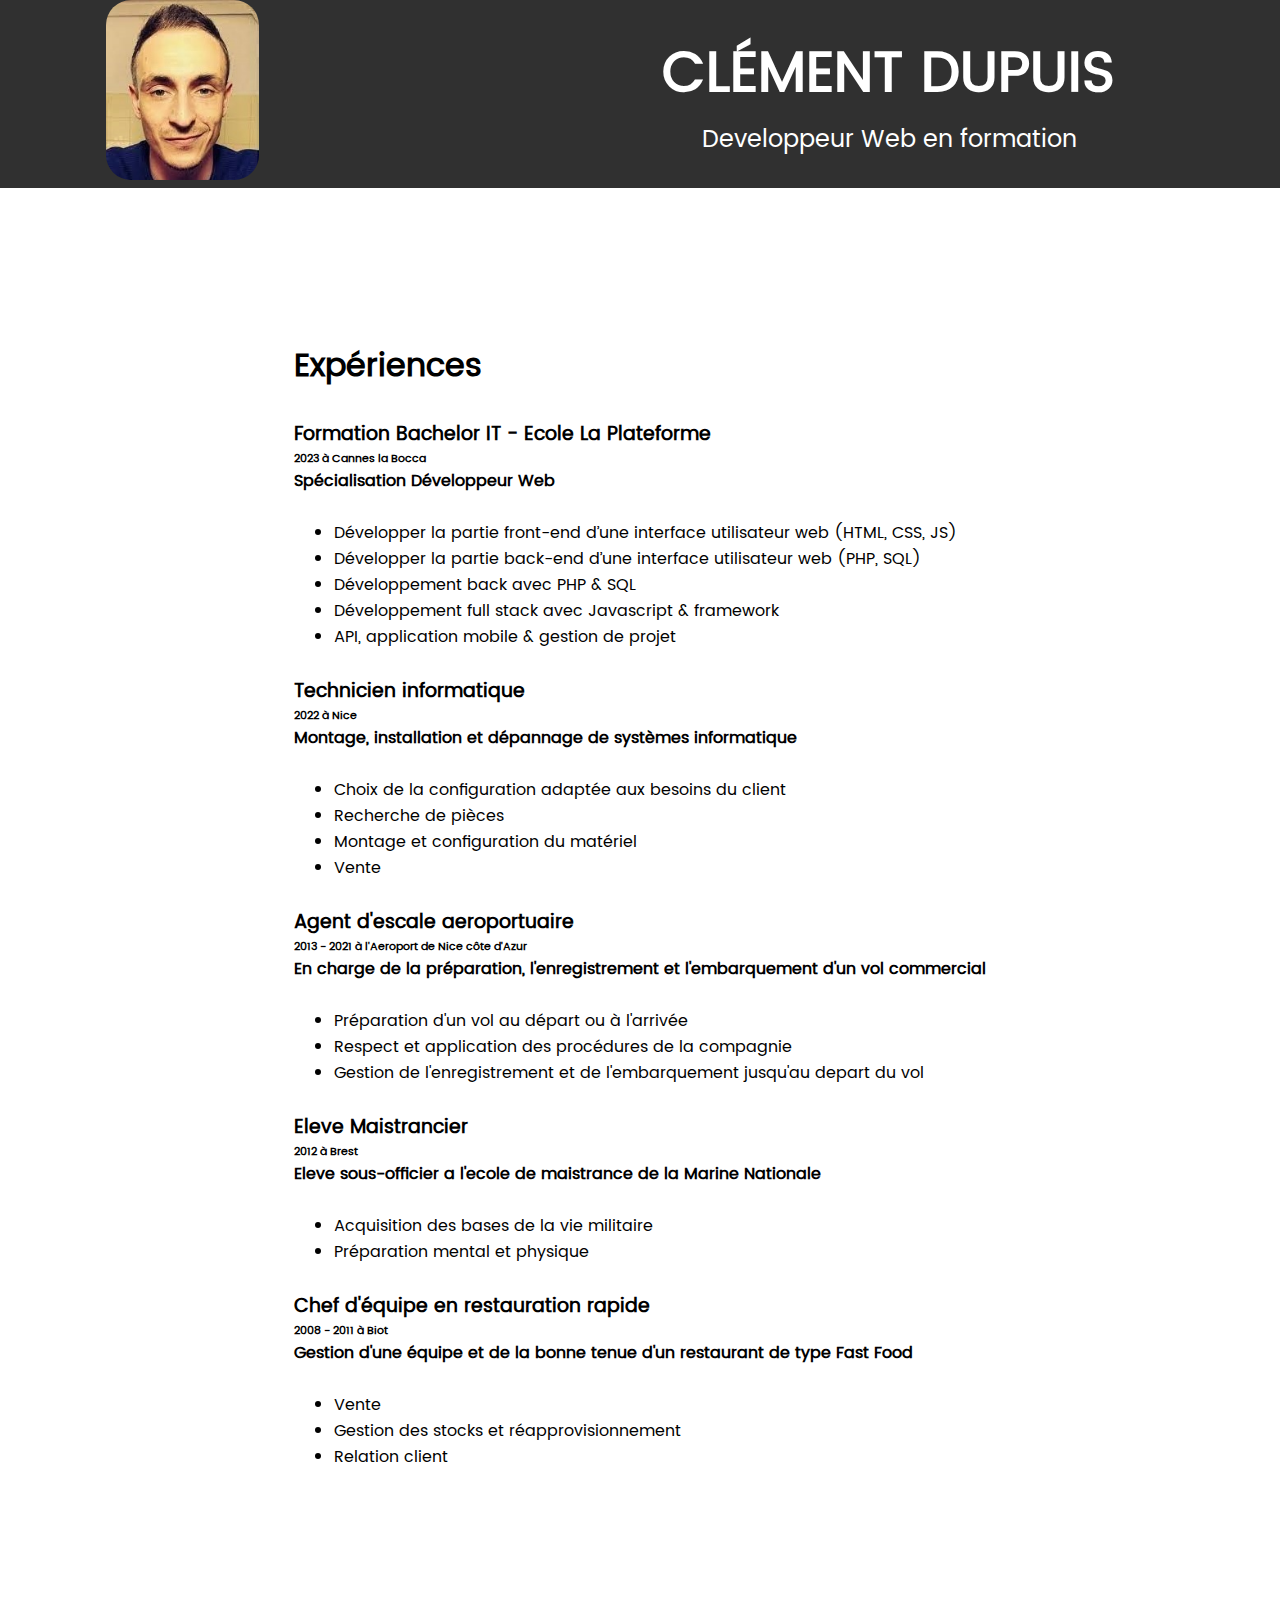
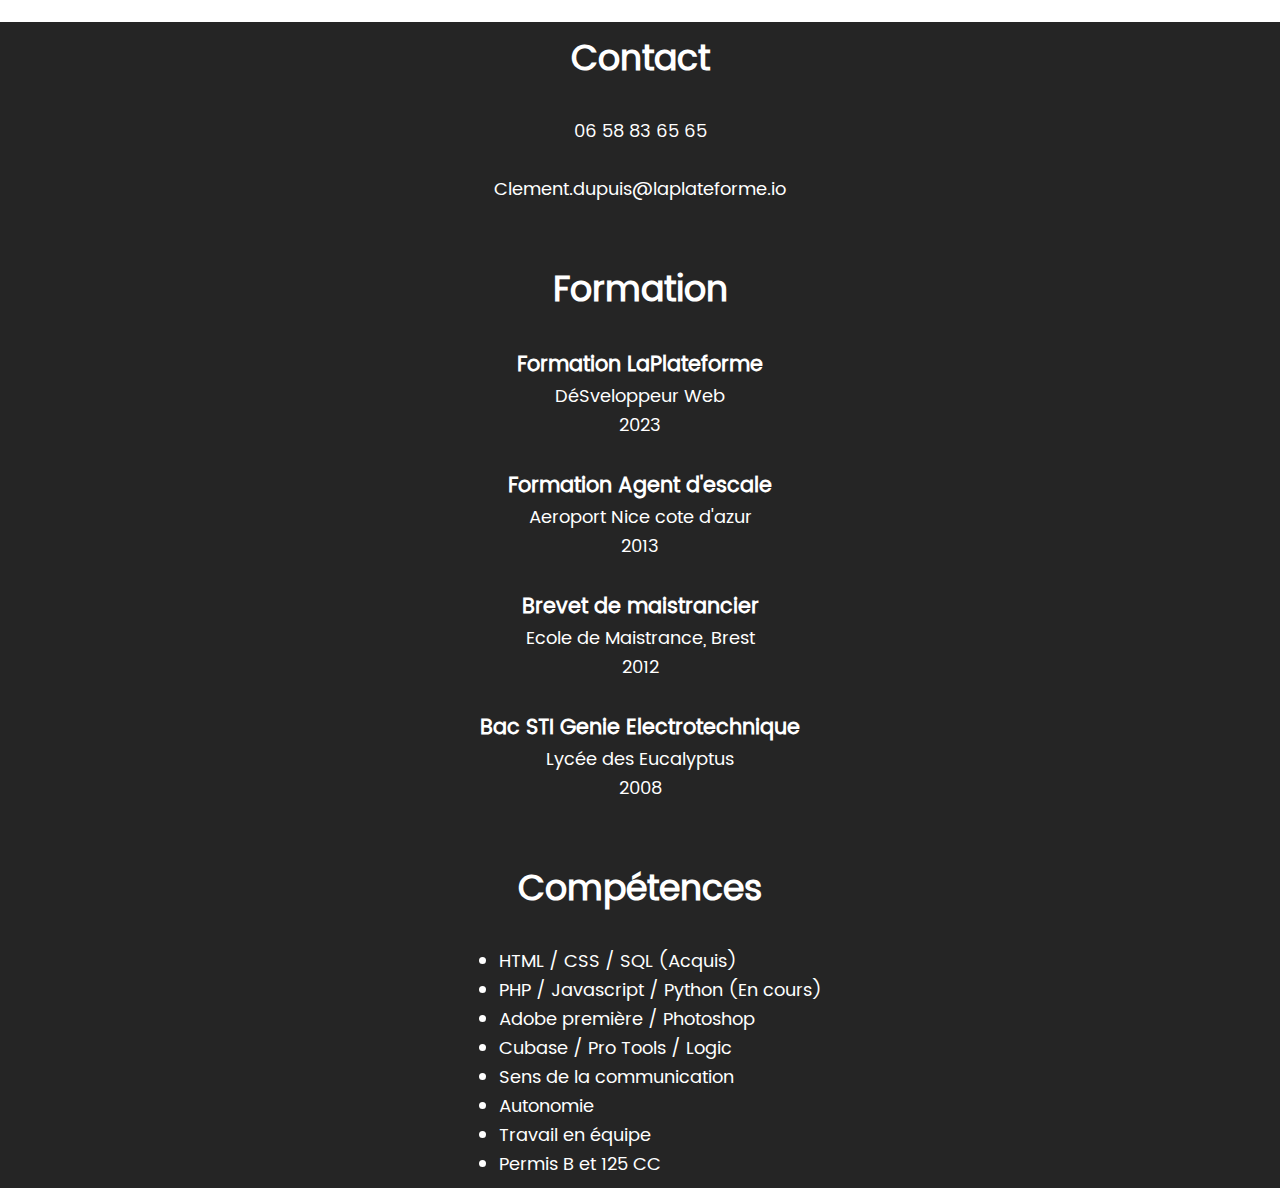
<file: index.html>
<!DOCTYPE html>
<html lang="en">
<head>
    <meta charset="UTF-8">
    <meta http-equiv="X-UA-Compatible" content="IE=edge">
    <meta name="viewport" content="width=device-width, initial-scale=1.0">
    <link rel="stylesheet" href="./style.css">
    <title>CV Clément Dupuis</title>
</head>
<body>
    <section class="et">
        <div class="bloc_et">
            <div class="photo">
                <img src="Photo_de_profil2.jpg" alt="Photo de profil" height="180">
            </div>
            <div class="titre">
                <h1>Clément DUPUIS</h1>
                <p>Developpeur Web en formation</p>
            </div>
        </div>
    </section>
    <section class="corp_cv">
        <div class="bloc_gauche">
            <div class="contact_et_form">
                <h1>Contact</h1> <br>
                <p>06 58 83 65 65</p> <br>
                <p>Clement.dupuis@laplateforme.io</p> <br> <br>
                <h1>Formation</h1> <br>
                <h3>Formation LaPlateforme</h3>
                <p>DéSveloppeur Web</p>
                <p>2023</p> <br>
                <h3>Formation Agent d'escale</h3>
                <p>Aeroport Nice cote d'azur</p>
                <p>2013</p> <br>
                <h3>Brevet de maistrancier</h3>
                <p>Ecole de Maistrance, Brest</p>
                <p>2012</p> <br>
                <h3>Bac STI Genie Electrotechnique</h3>
                <p>Lycée des Eucalyptus</p>
                <p>2008</p> <br> <br>
                <h1>Compétences</h1> <br>
                <ul>
                    <li>HTML / CSS / SQL (Acquis)</li>
                    <li>PHP / Javascript / Python (En cours)</li>
                    <li>Adobe première / Photoshop </li>
                    <li>Cubase / Pro Tools / Logic</li>
                    <li>Sens de la communication</li>
                    <li>Autonomie</li>
                    <li>Travail en équipe</li>
                    <li>Permis B et 125 CC</li>
                </ul>
            </div>
        </div>
        <div class="bloc_droite">
            <div class="exp">
                <h1>Expériences</h1> <br>
                <h3>Formation Bachelor IT - Ecole La Plateforme</h3>
                <h6>2023 à Cannes la Bocca</h6>   
                <h4>Spécialisation Développeur Web</h4> <br>
                    <ul>
                        <li>Développer la partie front-end d’une interface utilisateur web (HTML, CSS, JS)</li>
                        <li>Développer la partie back-end d’une interface utilisateur web (PHP, SQL)</li>
                        <li>Développement back avec PHP & SQL</li>
                        <li>Développement full stack avec Javascript & framework</li>
                        <li>API, application mobile & gestion de projet</li>
                    </ul> <br>
                <h3>Technicien informatique</h3>
                <h6>2022 à Nice</h6>
                <h4>Montage, installation et dépannage de systèmes informatique</h4> <br>
                    <ul>
                        <li>Choix de la configuration adaptée aux besoins du client</li>
                        <li>Recherche de pièces</li>
                        <li>Montage et configuration du matériel</li>
                        <li>Vente</li>
                    </ul> <br>
                <h3>Agent d'escale aeroportuaire</h3>
                <h6>2013 - 2021 à l'Aeroport de Nice côte d'Azur</h6>
                <h4>En charge de la préparation, l'enregistrement et l'embarquement d'un vol commercial</h4> <br>
                    <ul>
                        <li>Préparation d'un vol au départ ou à l'arrivée</li>
                        <li>Respect et application des procédures de la compagnie</li>
                        <li>Gestion de l'enregistrement et de l'embarquement jusqu'au depart du vol</li>
                    </ul> <br>
                <h3>Eleve Maistrancier</h3>
                <h6>2012 à Brest</h6>
                <h4>Eleve sous-officier a l'ecole de maistrance de la Marine Nationale</h4> <br>
                    <ul>
                        <li>Acquisition des bases de la vie militaire</li>
                        <li>Préparation mental et physique</li>
                    </ul> <br>
                    <h3>Chef d'équipe en restauration rapide</h3>
                    <h6>2008 - 2011 à Biot</h6>
                    <h4>Gestion d'une équipe et de la bonne tenue d'un restaurant de type Fast Food</h4> <br>
                        <ul>
                            <li>Vente</li>
                            <li>Gestion des stocks et réapprovisionnement</li>
                            <li>Relation client</li>
                        </ul>
            </div>
        </div>
    </section>
</body>
</html>
</file>
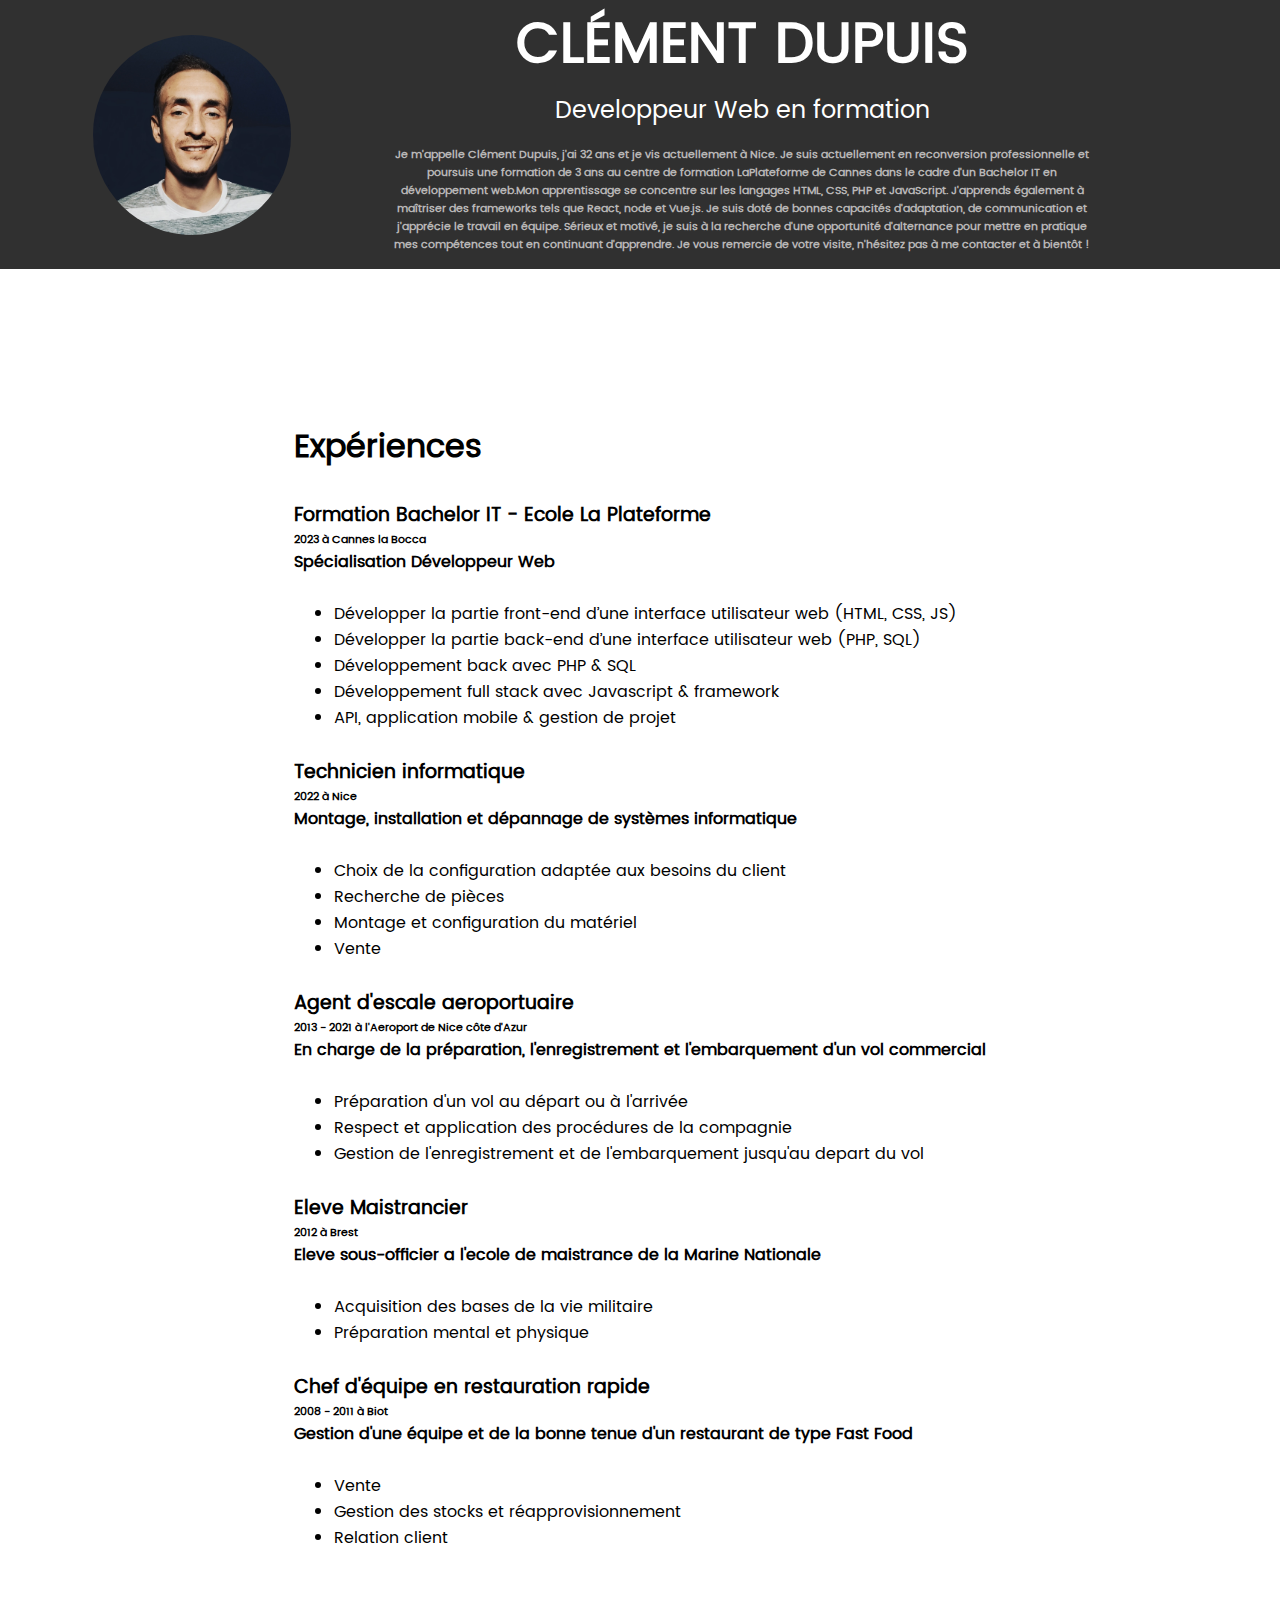
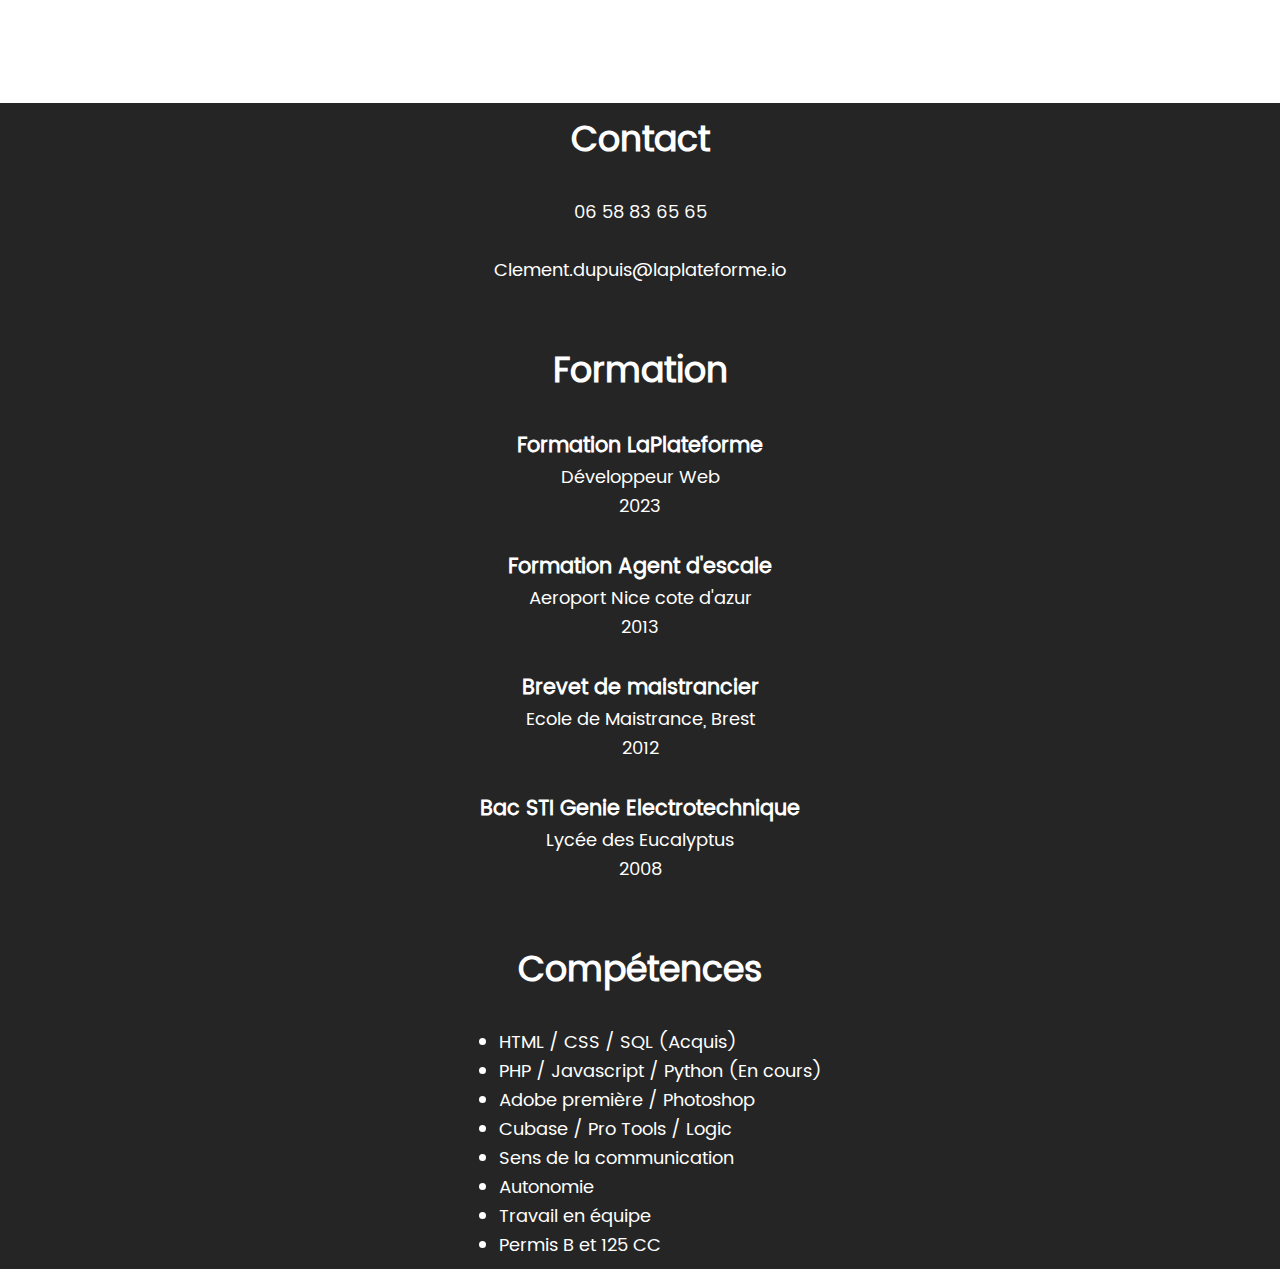
<file: CV juin Clement Dupuis/index.html>
<!DOCTYPE html>
<html lang="en">
<head>
    <meta charset="UTF-8">
    <meta http-equiv="X-UA-Compatible" content="IE=edge">
    <meta name="viewport" content="width=device-width, initial-scale=1.0">
    <link rel="stylesheet" href="./style.css">
    <title>CV Clément Dupuis</title>
</head>
<body>
    <section class="et">
        <div class="bloc_et">
            <div class="photo">
                <img src="img_profil.jpg" alt="Photo de profil" height="200">
            </div>
            <div class="titre">
                <h1>Clément DUPUIS</h1>
                <p>Developpeur Web en formation</p>
                <h6>Je m'appelle Clément Dupuis, j'ai 32 ans et je vis actuellement à Nice. 
                    Je suis actuellement en reconversion professionnelle et poursuis une formation de 3 ans au centre de formation LaPlateforme de Cannes
                    dans le cadre d'un Bachelor IT en développement web.Mon apprentissage se concentre sur les langages HTML, CSS, PHP et JavaScript. J'apprends également à maîtriser des frameworks tels que React, node et Vue.js.
                    Je suis doté de bonnes capacités d'adaptation, de communication et j'apprécie le travail en équipe.
                    Sérieux et motivé, je suis à la recherche d'une opportunité d'alternance pour mettre en pratique mes compétences tout en continuant d'apprendre.
                    Je vous remercie de votre visite, n'hésitez pas à me contacter et à bientôt !</p></h6>
            </div>
        </div>
    </section>
    <section class="corp_cv">
        <div class="bloc_gauche">
            <div class="contact_et_form">
                <h1>Contact</h1> <br>
                <p>06 58 83 65 65</p> <br>
                <p>Clement.dupuis@laplateforme.io</p> <br> <br>
                <h1>Formation</h1> <br>
                <h3>Formation LaPlateforme</h3>
                <p>Développeur Web</p>
                <p>2023</p> <br>
                <h3>Formation Agent d'escale</h3>
                <p>Aeroport Nice cote d'azur</p>
                <p>2013</p> <br>
                <h3>Brevet de maistrancier</h3>
                <p>Ecole de Maistrance, Brest</p>
                <p>2012</p> <br>
                <h3>Bac STI Genie Electrotechnique</h3>
                <p>Lycée des Eucalyptus</p>
                <p>2008</p> <br> <br>
                <h1>Compétences</h1> <br>
                <ul>
                    <li>HTML / CSS / SQL (Acquis)</li>
                    <li>PHP / Javascript / Python (En cours)</li>
                    <li>Adobe première / Photoshop </li>
                    <li>Cubase / Pro Tools / Logic</li>
                    <li>Sens de la communication</li>
                    <li>Autonomie</li>
                    <li>Travail en équipe</li>
                    <li>Permis B et 125 CC</li>
                </ul>
            </div>
        </div>
        <div class="bloc_droite">
            <div class="exp">
                <h1>Expériences</h1> <br>
                <h3>Formation Bachelor IT - Ecole La Plateforme</h3>
                <h6>2023 à Cannes la Bocca</h6>   
                <h4>Spécialisation Développeur Web</h4> <br>
                    <ul>
                        <li>Développer la partie front-end d’une interface utilisateur web (HTML, CSS, JS)</li>
                        <li>Développer la partie back-end d’une interface utilisateur web (PHP, SQL)</li>
                        <li>Développement back avec PHP & SQL</li>
                        <li>Développement full stack avec Javascript & framework</li>
                        <li>API, application mobile & gestion de projet</li>
                    </ul> <br>
                <h3>Technicien informatique</h3>
                <h6>2022 à Nice</h6>
                <h4>Montage, installation et dépannage de systèmes informatique</h4> <br>
                    <ul>
                        <li>Choix de la configuration adaptée aux besoins du client</li>
                        <li>Recherche de pièces</li>
                        <li>Montage et configuration du matériel</li>
                        <li>Vente</li>
                    </ul> <br>
                <h3>Agent d'escale aeroportuaire</h3>
                <h6>2013 - 2021 à l'Aeroport de Nice côte d'Azur</h6>
                <h4>En charge de la préparation, l'enregistrement et l'embarquement d'un vol commercial</h4> <br>
                    <ul>
                        <li>Préparation d'un vol au départ ou à l'arrivée</li>
                        <li>Respect et application des procédures de la compagnie</li>
                        <li>Gestion de l'enregistrement et de l'embarquement jusqu'au depart du vol</li>
                    </ul> <br>
                <h3>Eleve Maistrancier</h3>
                <h6>2012 à Brest</h6>
                <h4>Eleve sous-officier a l'ecole de maistrance de la Marine Nationale</h4> <br>
                    <ul>
                        <li>Acquisition des bases de la vie militaire</li>
                        <li>Préparation mental et physique</li>
                    </ul> <br>
                    <h3>Chef d'équipe en restauration rapide</h3>
                    <h6>2008 - 2011 à Biot</h6>
                    <h4>Gestion d'une équipe et de la bonne tenue d'un restaurant de type Fast Food</h4> <br>
                        <ul>
                            <li>Vente</li>
                            <li>Gestion des stocks et réapprovisionnement</li>
                            <li>Relation client</li>
                        </ul>
            </div>
        </div>
    </section>
</body>
</html>
</file>
<file: style.css>
/* --------------- Réglages de base ----------------- */

@font-face {
    font-family: "Poppins-Regular" ;
    src: url(./Poppins-Regular.ttf);
}

*{
    list-style: ;
    text-decoration: none;
    margin: 0;
    box-sizing: border-box;
    font-family: "Poppins-Regular";
}

body{
    width: 100vw;   
}

/* ------------ Entête --------------*/

.et{
    width: 100vw;
    height: 40vh;
    background-color: rgba(0, 0, 0, 0.812);
    display: flex;
    align-items: center;
}
    .bloc_et{
        display: flex;
        width: 100vw;
        height: 40vh;
        justify-content: space-around;
        align-items: center;
        height: 30vh;
    }
        .photo img{
            border-radius: 25px;
            
            margin-right: 190px;
        }
        .titre h1{
            width: 40vw;
            color: white;
            font-size: 3.5em;
            text-transform: uppercase;
        }
        .titre p{
            color: white;
            font-size: 1.5em;
            margin-left: 40px;
        }

/* ------------- Corp du CV ----------------*/

.corp_cv{
    width: 100%;
    height: 1300px;
    display: flex;
}
    .bloc_gauche{
        width: 40%;
        height: 1300px;
        background-color: rgba(0, 0, 0, 0.853);
        display: flex;
        flex-direction: column;
        justify-content: center;
        align-items: center;
        font-size: 1.1em;
        color: white;
    }
        .contact_et_form{
            display: flex;
            flex-direction: column;
            align-items: center;
            justify-content: center;
        }
    .bloc_droite{
        width: 100%;
        height: 1300px;
        background-color: rgb(255, 255, 255);
        color: rgb(0, 0, 0);
        display: flex;
        align-items: center;
        justify-content: center;
    }

/* ------- Responsive -------------*/

@media (max-width: 1340px) {
    .et{
        height: 50%;
    }
    .et .bloc_et{
        height: 50%;
    }
    .corp_cv{
        flex-direction: column-reverse;
        width: 100%; 
        height: 2600px;       
    }
    .bloc_gauche{
        width: 100%;
    }
    .bloc_droite{
        height: 1600px;
    }
}       .contact_et_form{
            width: 100%;
}
</file>
<file: CV juin Clement Dupuis/style.css>
/* --------------- Réglages de base ----------------- */

@font-face {
    font-family: "Poppins-Regular" ;
    src: url(./Poppins-Regular.ttf);
}

*{
    list-style: ;
    text-decoration: none;
    margin: 0;
    box-sizing: border-box;
    font-family: "Poppins-Regular";
}

body{
    width: 100vw;   
}

/* ------------ Entête --------------*/

.et{
    width: 100vw;
    height: 40vh;
    background-color: rgba(0, 0, 0, 0.812);
    display: flex;
    align-items: center;
}
    .bloc_et{
        display: flex;
        width: 100%;
        height: 40%;
        justify-content: space-around;
        align-items: center;
        height: 30vh;
        text-align: center;
    }
        .photo{
            width: 30%;
            height: auto;
            display: flex;
            align-items: center;
            justify-content: center;
        }
        .titre{
            width: 70%;
            height: auto;
        }
        .titre h6{
            width: 80%;
            color: rgb(184, 182, 182);
            font-size: 0.7em;
        }
        .titre h1{
            width: 80%;
            color: white;
            font-size: 3.5em;
            text-transform: uppercase;
            font-weight: 900;
            
        }
        .titre p{
            width: 80%;
            color: white;
            font-size: 1.5em;
            margin-bottom: 15px;
        }
img{
    border-radius: 10ch;
}

/* ------------- Corp du CV ----------------*/

.corp_cv{
    width: 100%;
    height: 1300px;
    display: flex;
}
    .bloc_gauche{
        width: 40%;
        height: 1300px;
        background-color: rgba(0, 0, 0, 0.853);
        display: flex;
        flex-direction: column;
        justify-content: center;
        align-items: center;
        font-size: 1.1em;
        color: white;
    }
        .contact_et_form{
            display: flex;
            flex-direction: column;
            align-items: center;
            justify-content: center;
        }
    .bloc_droite{
        width: 100%;
        height: 1300px;
        background-color: rgb(255, 255, 255);
        color: rgb(0, 0, 0);
        display: flex;
        align-items: center;
        justify-content: center;
    }

/* ------- Responsive -------------*/

@media (max-width: 1340px) {
    .et{
        height: 50%;
    }
    .et .bloc_et{
        height: 50%;
    }
    .corp_cv{
        flex-direction: column-reverse;
        width: 100%; 
        height: 2600px;       
    }
    .bloc_gauche{
        width: 100%;
    }
    .bloc_droite{
        height: 1600px;
    }
}       .contact_et_form{
            width: 100%;
}
</file>
